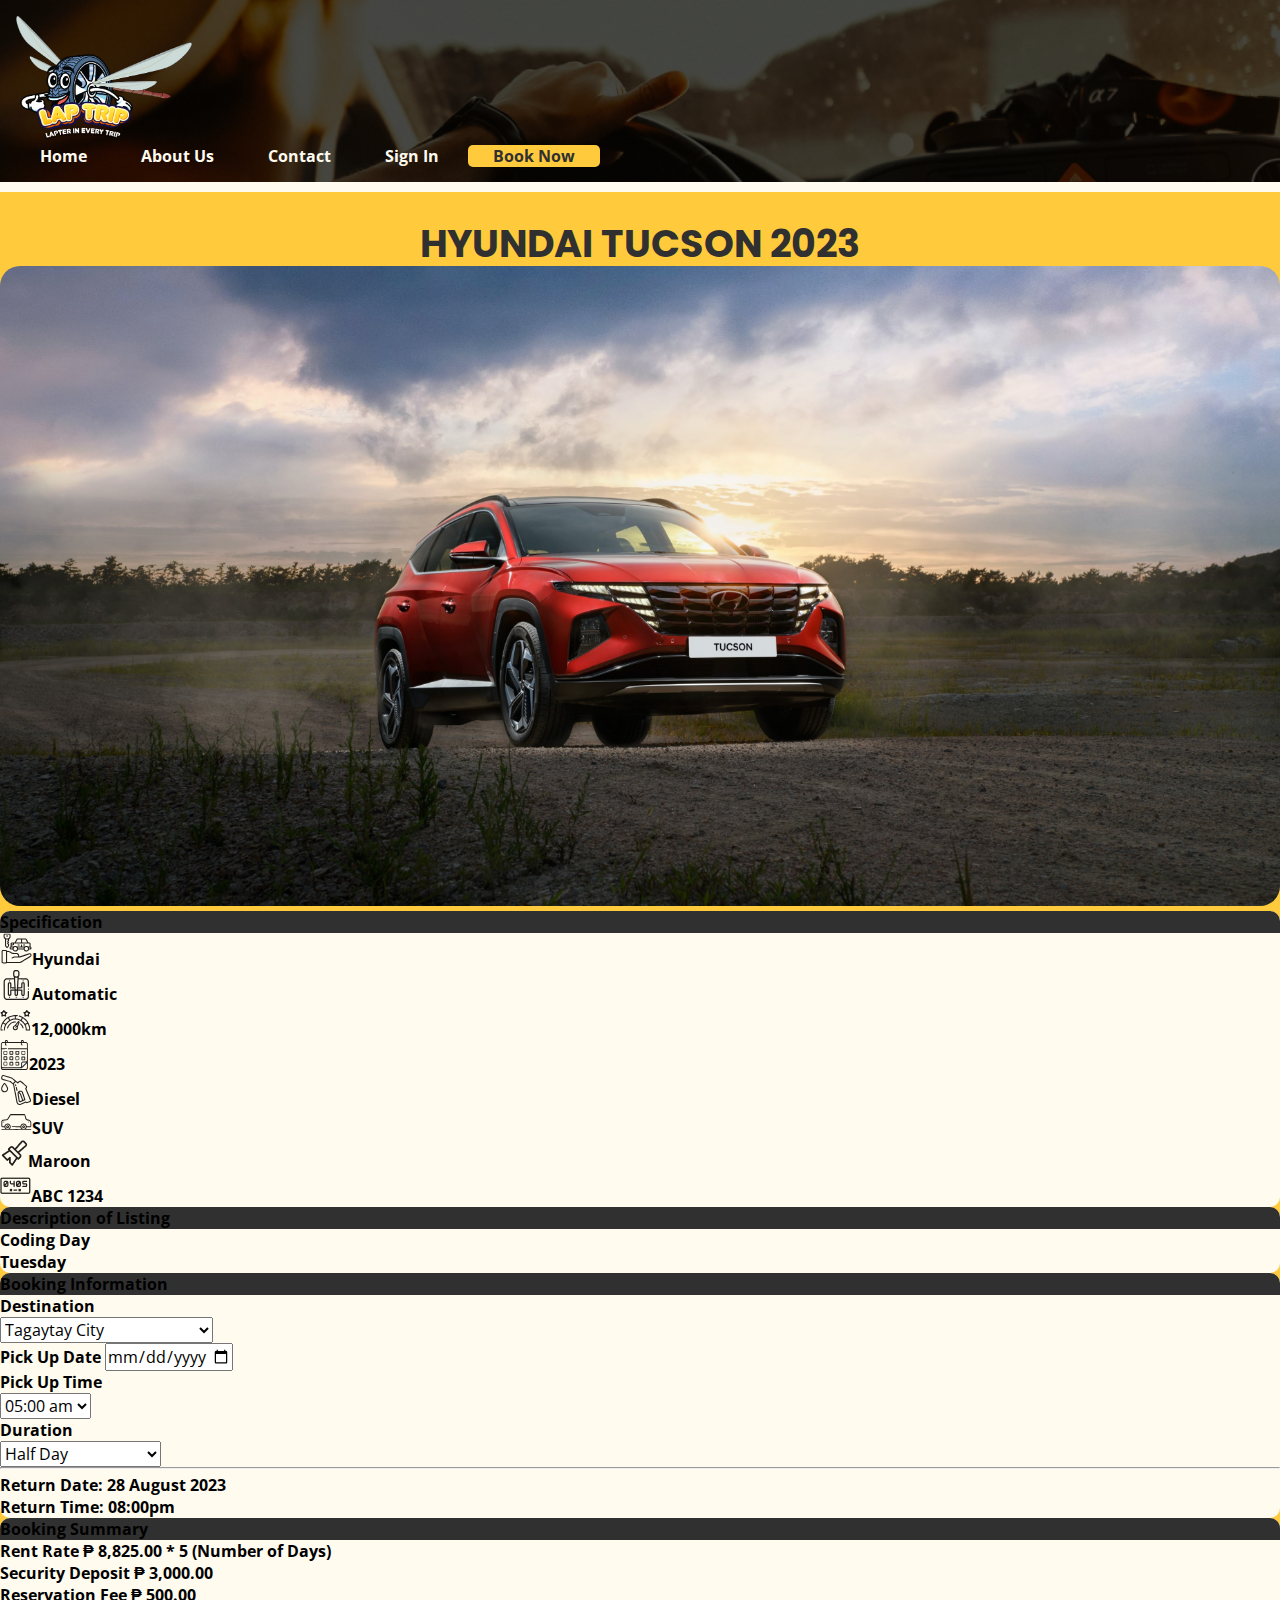
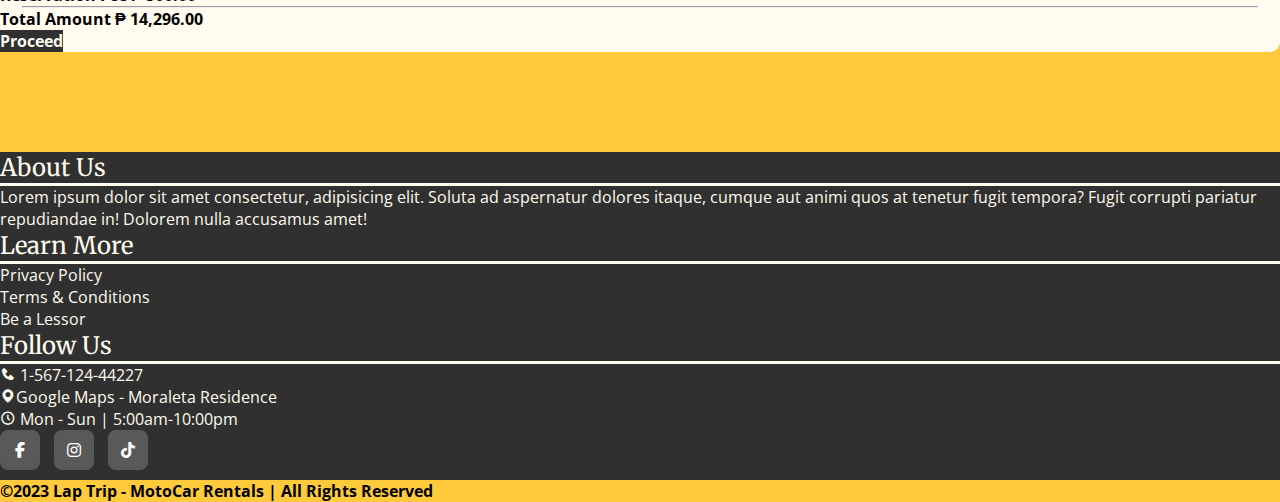
<file: reservation.html>
<!DOCTYPE html>
<html lang="en">

<head>
  <meta charset="utf-8">
  <meta name="viewport" content="width=device-width, initial-scale=1">
  <title>Lap Trip - MotoCar Rentals</title>
  <link href="https://cdn.jsdelivr.net/npm/bootstrap@5.3.2/dist/css/bootstrap.min.css" rel="stylesheet"
    integrity="sha384-T3c6CoIi6uLrA9TneNEoa7RxnatzjcDSCmG1MXxSR1GAsXEV/Dwwykc2MPK8M2HN" crossorigin="anonymous">
  <link rel="preconnect" href="https://fonts.googleapis.com">
  <link rel="preconnect" href="https://fonts.gstatic.com" crossorigin>
  <link
    href="https://fonts.googleapis.com/css2?family=Merriweather:wght@400;700&family=Open+Sans:wght@400;600&family=Poppins:ital,wght@0,200;0,300;0,400;0,800;1,400&display=swap"
    rel="stylesheet">
  <!-- Fonts  cdn -->
  <link rel="stylesheet" type="text/css"
    href="https://cdnjs.cloudflare.com/ajax/libs/font-awesome/6.4.2/css/all.min.css">

  <!-- Box Icons cdn -->
  <link href='https://unpkg.com/boxicons@2.1.4/css/boxicons.min.css' rel='stylesheet'>
  <link rel="stylesheet" href="resources/css/reservation.css">
  <link rel="stylesheet" href="resources/css/font.css">
  <link rel="icon" href="resources/img/LAPTRIP_BRAND.png">
</head>

<body class="bg-warning">
  <!-- Button back to top  -->

  <!-- Navigation Bar  -->
  <nav class="navbar navbar-expand-lg" id="navbar">
    <div class="container">
      <a class="" href="#">
        <img src="resources/img/LAP TRIP_LOGO NO RENTALS.png" alt="" style="height: 125px"></a>
      <button class="navbar-toggler" type="button" data-bs-toggle="collapse" data-bs-target="#navbarNavAltMarkup"
        aria-controls="navbarNavAltMarkup" aria-expanded="false" aria-label="Toggle navigation">
        <span class="navbar-toggler-icon"></span>
      </button>
      <!-- Navigation List -->
      <div class="collapse navbar-collapse mt-2" id="navbarNavAltMarkup">
        <div class="navbar-nav ms-lg-auto">
          <a class="btn m-2 nav-btn text-light nav-list title3" href="" id="home-btn">Home</a>
          <a class="btn m-2 nav-btn text-light nav-list title3" href="">About Us</a>
          <a class="btn m-2 nav-btn text-light nav-list title3" href="">Contact</a>
          <a class="btn m-2 nav-btn text-light nav-list title3" href="">Sign In</a>
          <a class="btn m-2 nav-btn text-light nav-list title3" id="book-now">Book Now</a>
        </div>
      </div>
    </div>
  </nav>

  <section>
    <div class="container">
      <!-- Title Page  -->
      <div class="row body">
        <div>
          <strong class="car-title title1 poppins-font">Hyundai Tucson 2023</strong>
        </div>
      </div>
      <!-- Body -->
      <div class="row mt-4">
        <!-- Left Body Division -->
        <div class="col-lg-8">
          <!-- Vehicle Image -->
          <img class="car-display" src="resources/img/Hyundai-Tucson.jpg" alt="">
          <!-- Specification Container  -->
          <div class="bg-light mt-4 rounded-bottom rounded-top">
            <div class="bg-dark rounded-top p-2 ps-3">
              <strong class="text-white title3">Specification</strong>
            </div>
            <div class="container">
              <div class="row">
                <div class="col-6 col-lg-3 p-2 ps-5">
                  <div class=""><img src="resources/img/BRAND_ICON.svg" alt=""><strong
                      class="ps-2 pt-2">Hyundai</strong></div>
                </div>
                <div class="col-6 col-lg-3 p-2 ps-5">
                  <div class=""><img src="resources/img/TRANSMISSION_ICON.svg" alt=""><strong
                      class="ps-2 pt-2">Automatic</strong></div>
                </div>
                <div class="col-6 col-lg-3 p-2 ps-5">
                  <div class=""><img src="resources/img/MILLAGE_ICON.svg" alt=""><strong
                      class="ps-2 pt-2">12,000km</strong></div>
                </div>
                <div class="col-6 col-lg-3 p-2 ps-5">
                  <div class=""><img src="resources/img/YEAR_MODEL_ICON.svg" alt=""><strong
                      class="ps-2 pt-2">2023</strong></div>
                </div>
                <div class="col-6 col-lg-3 p-2 ps-5">
                  <div class=""><img src="resources/img/FUEL_TYPE_ICON.svg" alt=""><strong
                      class="ps-2 pt-2">Diesel</strong></div>
                </div>
                <div class="col-6 col-lg-3 p-2 ps-5">
                  <div class=""><img src="resources/img/BODY_TYPE_ICON.svg" alt=""><strong
                      class="ps-2 pt-2">SUV</strong></div>
                </div>
                <div class="col-6 col-lg-3 p-2 ps-5">
                  <div class=""><img src="resources/img/COLOR_ICON.png" alt=""><strong class="ps-2 pt-2">Maroon</strong>
                  </div>
                </div>
                <div class="col-6 col-lg-3 p-2 ps-5">
                  <div class=""><img src="resources/img/PLATE_ICON.png" alt=""><strong class="ps-2 pt-2">ABC
                      1234</strong></div>
                </div>
              </div>
            </div>
          </div>

          <!-- Listing Description Container  -->
          <div class="bg-light mt-4 rounded-bottom rounded-top mb-4">
            <div class="bg-dark rounded-top p-2 ps-3">
              <strong class="text-white title3">Description of Listing</strong>
            </div>
            <div class="rounded-bottom p-2 ps-4 pe-4">
              <div class="row">
                <div class="col-6 col-lg-6 p-2">
                  <div class="">
                    <strong class="pt-2">Coding Day</strong>
                  </div>
                </div>
                <div class="col-6 col-lg-6 p-2 ps-5">
                  <div class="text-end">
                    <strong class="ps-2 pt-2">Tuesday</strong>
                  </div>
                </div>
              </div>
            </div>
          </div>
        </div>

        <!-- Right Body Division -->
        <div class="col-lg-4 right-div">
          <div class="bg-light rounded-bottom rounded-top mb-4">
            <div class="bg-dark rounded-top p-2 ps-3">
              <div class="row">
                <strong class="text-white title3 ">Booking Information</strong>
              </div>
            </div>
            <div class="container flex-row">
              <div class="row ms-2 me-2 mt-3 gap-1 flex-row">
                <div class="col-12 col-lg-12">
                  <div class="mb-3">
                    <strong class="ps-2 pt-2">Destination</strong>
                    <form class="mt-2" action="" method="POST">
                      <div class="col-lg-12">
                        <select class="rent-input form-select" aria-label="Default select example" name="destination"
                          id="destination">
                          <optgroup label="Batangas">
                            <option class="text-dark" value="Lipa City">Lipa City</option>
                            <option class="text-dark" value="Tanauan City">Tanauan City</option>
                          </optgroup>

                          <!-- Bataan -->
                          <optgroup label="Bataan">
                            <option class="text-dark" value="Balanga City">Balanga City</option>
                          </optgroup>

                          <!-- Bulacan -->
                          <optgroup label="Bulacan">
                            <option class="text-dark" value="Malolos City">Malolos City</option>
                            <option class="text-dark" value="Meycauayan City">Meycauayan City</option>
                            <option class="text-dark" value="San Jose del Monte City">San Jose del Monte City</option>
                          </optgroup>

                          <!-- Cavite -->
                          <optgroup label="Cavite">
                            <option class="text-dark" value="Bacoor City">Bacoor City</option>
                            <option class="text-dark" value="Cavite City">Cavite City</option>
                            <option class="text-dark" value="Dasmariñas City">Dasmariñas City</option>
                            <option class="text-dark" value="Imus City">Imus City</option>
                            <option class="text-dark" value="Tagaytay City" selected>Tagaytay City</option>
                            <option class="text-dark" value="Tanza">Tanza</option>
                            <option class="text-dark" value="Trece Martires City">Trece Martires City</option>
                          </optgroup>

                          <!-- Laguna -->
                          <optgroup label="Laguna">
                            <option class="text-dark" value="Binan City">Binan City</option>
                            <option class="text-dark" value="Cabuyao City">Cabuyao City</option>
                            <option class="text-dark" value="Calamba City">Calamba City</option>
                            <option class="text-dark" value="San Pedro City">San Pedro City</option>
                            <option class="text-dark" value="Santa Rosa City">Santa Rosa City</option>
                          </optgroup>

                          <!-- Metro Manila -->
                          <optgroup label="Metro Manila">
                            <option class="text-dark" value="Caloocan City">Caloocan City</option>
                            <option class="text-dark" value="Las Piñas City">Las Piñas City</option>
                            <option class="text-dark" value="Makati City">Makati City</option>
                            <option class="text-dark" value="Malabon City">Malabon City</option>
                            <option class="text-dark" value="Manila">Manila</option>
                            <option class="text-dark" value="Marikina City">Marikina City</option>
                            <option class="text-dark" value="Muntinlupa City">Muntinlupa City</option>
                            <option class="text-dark" value="Navotas City">Navotas City</option>
                            <option class="text-dark" value="Parañaque City">Parañaque City</option>
                            <option class="text-dark" value="Pasay City">Pasay City</option>
                            <option class="text-dark" value="Pasig City">Pasig City</option>
                            <option class="text-dark" value="Quezon City">Quezon City</option>
                            <option class="text-dark" value="San Juan City">San Juan City</option>
                            <option class="text-dark" value="Taguig City">Taguig City</option>
                            <option class="text-dark" value="Valenzuela City">Valenzuela City</option>
                          </optgroup>

                          <!-- Pampanga -->
                          <optgroup label="Pampanga">
                            <option class="text-dark" value="Angeles City">Angeles City</option>
                            <option class="text-dark" value="San Fernando City">San Fernando City</option>
                          </optgroup>

                          <!-- Quezon -->
                          <optgroup label="Quezon">
                            <option class="text-dark" value="Lucena City">Lucena City</option>
                          </optgroup>

                          <!-- Rizal -->
                          <optgroup label="Rizal">
                            <option class="text-dark" value="Angono">Angono</option>
                            <option class="text-dark" value="Antipolo City">Antipolo City</option>
                            <option class="text-dark" value="Binangonan">Binangonan</option>
                            <option class="text-dark" value="Cainta">Cainta</option>
                            <option class="text-dark" value="Rodriguez">Rodriguez</option>
                            <option class="text-dark" value="San Mateo">San Mateo
                        </select>
                      </div>
                    </form>
                  </div>
                </div>
                <div class="col-12 col-lg-12">
                  <div class="mb-3">
                    <strong class="ps-2 pt-2">Pick Up Date</strong>
                    <input class="rent-input form-control mt-2" type="date" name="pick-up-date" id="pick-up-date"
                      max="2050-12-31">
                  </div>
                </div>
                <div class="col-12 col-lg-12">
                  <div class="mb-3">
                    <strong class="ps-2 pt-2">Pick Up Time</strong>
                    <form class="mt-2" action="" method="POST">
                      <div class="col-lg-12">
                        <select class="rent-input form-select" aria-label="Default select example" name="pick-up-time"
                          id="pick-up-time">
                          <option class="text-dark" value="05:00" selected>05:00 am</option>
                          <option class="text-dark" value="06:00">06:00 am</option>
                          <option class="text-dark" value="07:00">07:00 am</option>
                          <option class="text-dark" value="08:00">08:00 am</option>
                          <option class="text-dark" value="09:00">09:00 am</option>
                          <option class="text-dark" value="10:00">10:00 am</option>
                          <option class="text-dark" value="11:00">11:00 am</option>
                          <option class="text-dark" value="12:00">12:00 pm</option>
                          <option class="text-dark" value="13:00">01:00 pm</option>
                          <option class="text-dark" value="14:00">02:00 pm</option>
                          <option class="text-dark" value="15:00">03:00 pm</option>
                          <option class="text-dark" value="16:00">04:00 pm</option>
                          <option class="text-dark" value="17:00">05:00 pm</option>
                          <option class="text-dark" value="18:00">06:00 pm</option>
                          <option class="text-dark" value="19:00">07:00 pm</option>
                          <option class="text-dark" value="20:00">08:00 pm</option>
                          <option class="text-dark" value="21:00">09:00 pm</option>
                          <option class="text-dark" value="22:00">10:00 pm</option>
                        </select>
                      </div>
                    </form>
                  </div>
                </div>
                <div class="col-12 col-lg-12 pb-3">
                  <div class="mb-">
                    <strong class="ps-2 pt-2">Duration</strong>
                    <form class="mt-2" action="" method="POST">
                      <div class="col-lg-12">
                        <select class="rent-input form-select" aria-label="Default select example" name="duration"
                          id="duration">
                          <option class="text-dark" value="12" selected>Half Day</option>
                          <option class="text-dark" value="24">1 Day</option>
                          <option class="text-dark" value="36">1 Day and a Half</option>
                          <option class="text-dark" value="48">2 Days</option>
                          <option class="text-dark" value="60">2 Days and a Half</option>
                          <option class="text-dark" value="72">3 Days</option>
                          <option class="text-dark" value="84">3 Days and a Half</option>
                          <option class="text-dark" value="96">4 Days</option>
                          <option class="text-dark" value="108">4 Days and a Half</option>
                          <option class="text-dark" value="120">5 Days</option>
                          <option class="text-dark" value="132">5 Days and a Half</option>
                          <option class="text-dark" value="144">6 Days</option>
                          <option class="text-dark" value="156">6 Days and a Half</option>
                          <option class="text-dark" value="168">7 Days</option>
                          <option class="text-dark" value="180">7 Days and a Half</option>
                          <option class="text-dark" value="192">8 Days</option>
                          <option class="text-dark" value="204">8 Days and a Half</option>
                          <option class="text-dark" value="216">9 Days</option>
                          <option class="text-dark" value="228">9 Days and a Half</option>
                          <option class="text-dark" value="240">10 Days</option>
                          <option class="text-dark" value="252">10 Days and a Half</option>
                          <option class="text-dark" value="264">11 Days</option>
                          <option class="text-dark" value="276">11 Days and a Half</option>
                          <option class="text-dark" value="288">12 Days</option>
                          <option class="text-dark" value="300">12 Days and a Half</option>
                          <option class="text-dark" value="312">13 Days</option>
                          <option class="text-dark" value="324">13 Days and a Half</option>
                          <option class="text-dark" value="336">14 Days</option>
                          <option class="text-dark" value="348">14 Days and a Half</option>
                          <option class="text-dark" value="360">15 Days</option>
                          <option class="text-dark" value="372">15 Days and a Half</option>
                          <option class="text-dark" value="384">16 Days</option>
                          <option class="text-dark" value="396">16 Days and a Half</option>
                          <option class="text-dark" value="408">17 Days</option>
                          <option class="text-dark" value="420">17 Days and a Half</option>
                          <option class="text-dark" value="432">18 Days</option>
                          <option class="text-dark" value="444">18 Days and a Half</option>
                          <option class="text-dark" value="456">19 Days</option>
                          <option class="text-dark" value="468">19 Days and a Half</option>
                          <option class="text-dark" value="480">20 Days</option>
                          <option class="text-dark" value="492">20 Days and a Half</option>
                          <option class="text-dark" value="504">21 Days</option>
                          <option class="text-dark" value="516">21 Days and a Half</option>
                          <option class="text-dark" value="528">22 Days</option>
                          <option class="text-dark" value="540">22 Days and a Half</option>
                          <option class="text-dark" value="552">23 Days</option>
                          <option class="text-dark" value="564">23 Days and a Half</option>
                          <option class="text-dark" value="576">24 Days</option>
                          <option class="text-dark" value="588">24 Days and a Half</option>
                          <option class="text-dark" value="600">25 Days</option>
                          <option class="text-dark" value="612">25 Days and a Half</option>
                          <option class="text-dark" value="624">26 Days</option>
                          <option class="text-dark" value="636">26 Days and a Half</option>
                          <option class="text-dark" value="648">27 Days</option>
                          <option class="text-dark" value="660">27 Days and a Half</option>
                          <option class="text-dark" value="672">28 Days</option>
                          <option class="text-dark" value="684">28 Days and a Half</option>
                          <option class="text-dark" value="696">29 Days</option>
                          <option class="text-dark" value="708">29 Days and a Half</option>
                          <option class="text-dark" value="720">30 Days</option>
                        </select>
                      </div>
                    </form>
                  </div>
                </div>
                <hr class="hr-book-info">
                <div class="container-fluid text-center booking-return">
                  <div class="row ms-1 me-1">
                    <div class="col-lg-12 rounded-bottom p-1 d-flex justify-content-between">
                      <strong class="me-5">Return Date:</strong>
                      <strong>28 August 2023</strong>
                    </div>
                    <div class="col-lg-12 rounded-bottom p-1 d-flex justify-content-between pb-3">
                      <strong class="me-5">Return Time:</strong>
                      <strong>08:00pm</strong>
                    </div>
                  </div>
                </div>
              </div>
            </div>
          </div>
          <!-- <div class="container-fluid text-center booking-return">
            <div class="row ms-1 me-1">
              <div class="col-lg-12 rounded-bottom p-2 d-flex justify-content-between">
                <strong class="me-5">Return Date:</strong>
                <strong>28 August 2023</strong>
              </div>
              <div class="col-lg-12 rounded-bottom p-2 d-flex justify-content-between">
                <strong class="me-5">Return Time:</strong>
                <strong>08:00pm</strong>
              </div>
            </div>
          </div> -->

          <!-- Booking Summary Breakdown  -->
          <div class="bg-light mt-1 rounded-bottom rounded-top" style="flex-wrap: nowrap !important;">
            <div>
              <div class="bg-dark rounded-top p-2 ps-3">
                <strong class="text-white title3">Booking Summary</strong>
              </div>
              <div class="p-2 ps-4 pe-4 d-flex justify-content-between">
                <strong class="me-3">Rent Rate</strong>
                <strong class="text-end">₱ 8,825.00 * 5 (Number of Days)</strong>
              </div>
              <div class=" p-2 ps-4 pe-4 d-flex justify-content-between">
                <strong class="me-3">Security Deposit</strong>
                <strong>₱ 3,000.00</strong>
              </div>
              <div class="p-2 ps-4 pe-4 d-flex justify-content-between">
                <strong class="me-3">Reservation Fee</strong>
                <strong>₱ 500.00</strong>
              </div>
              <hr class="hr-total">
              <div class="p-2 ps-4 pe-4 pb-3 d-flex justify-content-between">
                <strong class="me-3">Total Amount</strong>
                <strong>₱ 14,296.00</strong>
              </div>
              <div class="d-flex justify-content-center pb-3 ms-3 me-3">
                <a class="btn text-light w-100 title3 proceed-btn" href="">Proceed</a>
              </div>
            </div>
          </div>
        </div>
      </div>
  </section>
  <!-- FOOTER -->
  <footer class="flex bg-dark p-5">
    <div class="container">
      <div class="row gap-5 justify-content-around">
        <!-- About Us -->
        <div class="col-12 col-lg-3 text-light">
          <div class="title-container pt-3 ms-2 me-5">
            <p class="title2 merri-font text-start ms-2">About Us</p>
          </div>
          <div class="text-start mt-3 me-2">
            <p class="ms-2 me-2">Lorem ipsum dolor sit amet consectetur, adipisicing elit. Soluta ad aspernatur dolores
              itaque, cumque aut
              animi quos at tenetur fugit tempora? Fugit corrupti pariatur repudiandae in! Dolorem nulla accusamus amet!
            </p>
          </div>
        </div>
        <!-- Learn More -->
        <div class="col-12 col-lg-3 text-light">
          <div class="title-container pt-3 ms-2 me-5">
            <p class="title2 merri-font text-start ms-2">Learn More</p>
          </div>
          <div class="text-start mt-3 me-2">
            <div class="ms-2">
              <div class="hover-underline mt-2 mb-3"><a href="#">Privacy Policy</a></div>
              <div class="hover-underline mt-2 mb-3"><a href="#">Terms & Conditions</a></div>
              <div class="hover-underline mt-2 mb-3"><a href="#">Be a Lessor</a></div>
            </div>
          </div>
        </div>
        <!-- Follow Us -->
        <div class="col-12 col-lg-3 text-light">
          <div class="title-container pt-3 ms-2 me-5">
            <p class="title2 merri-font text-start ms-2">Follow Us</p>
          </div>
          <div class="text-start mt-3 ms-2 me-2">
            <p class="ms"><i class='bx bxs-phone'></i> 1-567-124-44227</p>
            <p><i class='bx bxs-map'></i>Google Maps - Moraleta Residence</p>
            <p><i class='bx bx-time-five'></i> Mon - Sun | 5:00am-10:00pm</p>
            <div class="social-links pt-2">
              <a href="#"><i class="fab fa-facebook-f"></i></a>
              <a href="#"><i class="fab fa-instagram"></i></a>
              <a href="#"><i class="fab fa-tiktok"></i></a>
            </div>
          </div>
        </div>
      </div>
    </div>
  </footer>
  <p class="title3 text-center pt-3">©2023 Lap Trip - MotoCar Rentals | All Rights Reserved</p>
  <script src="resources/js/renting.js"></script>
  <script src="https://cdn.jsdelivr.net/npm/bootstrap@5.3.2/dist/js/bootstrap.bundle.min.js"
    integrity="sha384-C6RzsynM9kWDrMNeT87bh95OGNyZPhcTNXj1NW7RuBCsyN/o0jlpcV8Qyq46cDfL"
    crossorigin="anonymous"></script>
</body>

</html>
</file>
<file: resources/css/reservation.css>
html {
    scroll-behavior: smooth;
}

* {
    margin: 0;
    padding: 0;
    scroll-behavior: smooth;
    text-rendering: optimizeSpeed;
}

/* start back to top button  */


/* End back to top button  */

.text-light {
    color: #FFFBEF !important;
}

.text-dark {
    color: #303030 !important;
}

.bg-light {
    background-color: #FFFBEF !important;
}

.bg-dark {
    background-color: #303030 !important;
}

.bg-warning {
    background-color: #FFCA3C !important;
}

.nav-btn:hover {
    background-color: #FFFBEF !important;
    color: #303030 !important;
    transition: all 0.5s ease !important;
}

#navbar {
    /* height: 214px;   */
    background-image: linear-gradient(rgba(0, 0, 0, 0.25), rgba(0, 0, 0, 0.25)), url(../img/header1.png);
    background-position: top;
    background-size: cover;
    background-repeat: no-repeat;
    border-bottom: #FFFBEF solid 10px;
    padding: 15px;
}

#book-now {
    background-color: #FFCA3C !important;
    color: #303030 !important;
}

#book-now:hover {
    background-color: rgb(252, 217, 123) !important;
    transition: all 0.5s ease !important;
}

body {
    align-items: center;
}

.body {
    display: flex;
    max-width: 1300px;
    padding-top: 30px;
    flex-direction: column;
    align-items: center;
    flex: 1 0 0;
}

.car-title {
    color: #303030;
    text-align: center;
    line-height: 43.7px;
    text-transform: uppercase;
}

.navbar-nav {
    overflow: hidden !important;
    white-space: nowrap !important;
}

.car-display {
    width: 100%;
    border-radius: 20px;
}


.nav-list {
    padding-inline-end: 25px !important;
    padding-inline-start: 25px !important;
    border-radius: 5px !important;
}

.navbar {
    --bs-navbar-toggler-icon-bg: url("data:image/svg+xml,%3csvg xmlns='http://www.w3.org/2000/svg' viewBox='0 0 30 30'%3e%3cpath stroke='rgb(255, 251, 240)' stroke-linecap='round' stroke-miterlimit='10' stroke-width='4' fill='none' d='M4 7h22M4 15h22M4 23h22'/%3e%3c/svg%3e");
}

.navbar-toggler-icon:hover {
    --bs-navbar-toggler-icon-bg: url("data:image/svg+xml,%3csvg xmlns='http://www.w3.org/2000/svg' viewBox='0 0 30 30'%3e%3cpath stroke='rgb(255, 255, 255)' stroke-linecap='round' stroke-miterlimit='10' stroke-width='5' fill='none' d='M4 7h22M4 15h22M4 23h22'/%3e%3c/svg%3e");
    transition: all 0.5s ease !important;
}

.navbar-toggler {
    box-shadow: none !important;
    border: none !important;
}

.navbar-toggler:focus {
    box-shadow: none !important;
}

.rounded {
    border-radius: 10px !important;
}

.rounded-top {
    border-top-left-radius: 10px !important;
    border-top-right-radius: 10px !important;
}

.rounded-bottom {
    border-bottom-left-radius: 10px !important;
    border-bottom-right-radius: 10px !important;
}

.rounded-start {
    border-top-left-radius: 10px !important;
    border-bottom-left-radius: 10px !important;
}

.rounded-end {
    border-top-right-radius: 10px !important;
    border-bottom-right-radius: 10px !important;
}

footer {
    margin-top: 100px !important;
}

.form-group {
    display: inline-flex !important;
    align-items: center !important;
}

.form-location {
    background-color: transparent;
    border: none;
}

.form-location:focus {
    background-color: transparent;
    border: none !important;
    box-shadow: 0 0 0 0.15rem rgba(255, 251, 240, 0.603) !important;
}

.form-location {
    --bs-form-select-bg-img: url("data:image/svg+xml,%3csvg xmlns='http://www.w3.org/2000/svg' viewBox='0 0 16 16'%3e%3cpath fill='none' stroke='rgb(255, 255, 255)' stroke-linecap='round' stroke-linejoin='round' stroke-width='2' d='m2 5 6 6 6-6'/%3e%3c/svg%3e") !important;
}

.location {
    display: none;
}

.rent-input:hover {
    border: solid #303030 1px;
    box-shadow: 0 0 0 0.15rem rgba(255, 251, 240, 0.603) !important;
    transition: all 0.5s ease !important;
}

.rent-input:focus {
    border: solid #303030 1px;
    box-shadow: 0 0 0 0.15rem rgba(255, 251, 240, 0.603) !important;
}

.proceed-btn {
    background-color: #303030 !important;
}

.proceed-btn:hover {
    background-color: #303030e1 !important;
    transition: all 0.5s ease !important;
}

/* Start of Footer Section */

.footer {
    display: flex;
    flex-direction: column;
    align-items: flex-start;
}

.title-container {
    border-bottom: 3px solid #FFFBEF;
}

.social-links a {
    display: inline-block;
    height: 40px;
    width: 40px;
    background-color: rgba(255, 255, 255, 0.2);
    margin: 0 10px 10px 0;
    text-align: center;
    line-height: 40px;
    border-radius: 20%;
    color: #fff;
    transition: all 0.5s ease;
}

.social-links a:hover {
    color: #24262b;
    background-color: #fff;
}

.hr-total {
    margin-right: 22px;
    margin-left: 22px;
}

.hr-book-info {
    margin-bottom: 5px;
}

ul {
    list-style: none;

    padding: 0;
}

ul li {
    padding-top: 7px;
    padding-bottom: 7px;
}

a {
    text-decoration: none;
    color: inherit;
}

.hover-underline>a {
    display: inline-block;
    position: relative;

    &:after {
        content: "";
        display: block;
        position: absolute;
        width: 0;
        bottom: 0;
        height: 2px;
        margin: -5px 0;
        left: 0;
        background-color: white;
        transition: all 0.4s ease-in 0s;
    }

    &:hover:after {
        width: 100%;
    }
}

/* End Footer Section  */
</file>
<file: resources/css/font.css>
/* font-family: 'Merriweather', serif;
font-family: 'Open Sans', sans-serif;
font-family: 'Poppins', sans-serif; */

*{
    font-family: 'Open Sans', sans-serif;
    font-size: 16px;
}
.title1{
    font-size: 38px;
    font-weight: bold !important;
}
.title2{
    font-size: 24px;
    font-style: bold !important;
}
.title3{
    font-weight: bold !important;
}
.merri-font{
    font-family: 'Merriweather', serif;
}
.poppins-font{
    font-family: Poppins;
}
</file>
